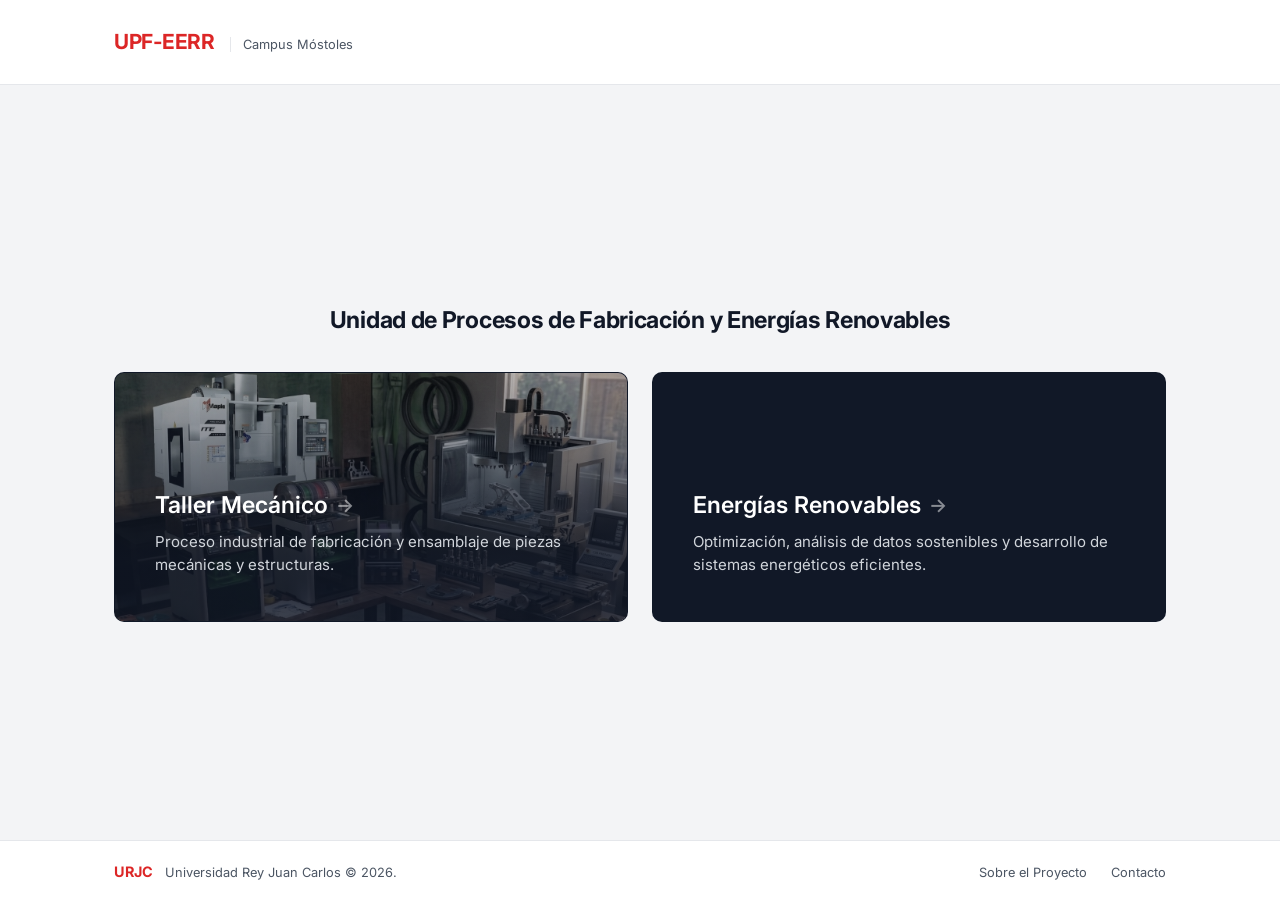
<file: index.html>
<!DOCTYPE html>
<html lang="es">
<head>
    <meta charset="UTF-8">
    <meta name="viewport" content="width=device-width, initial-scale=1.0">
    <title>Upfeerr</title>
    
    <link rel="preconnect" href="https://fonts.googleapis.com">
    <link rel="preconnect" href="https://fonts.gstatic.com" crossorigin>
    <link href="https://fonts.googleapis.com/css2?family=Inter:wght@300;400;500;600;700&display=swap" rel="stylesheet">
    
    <link rel="stylesheet" href="style.css">
</head>
<body>

    <nav class="hub-nav">
        <div class="nav-container">
            <div class="nav-brand">
                <span class="brand-main">UPF-EERR</span>
                <span class="brand-sub">Campus Móstoles</span>
            </div>
        </div>
    </nav>

    <div class="viewport-wrapper">
        
       <header class="hub-hero-compact">
            <h1 class="hub-title">Unidad de Procesos de Fabricación y Energías Renovables</h1>
        </header>

        <main class="hub-main-centered">
            <div class="gateway-grid-dual">

                <a href="taller.html" class="gateway-box-link">
                    <article class="gateway-box">
                        <div class="box-bg-image" style="background-image: url('img/centroMecanizado.jpg');"></div>
                        <div class="box-overlay"></div>
                        
                        <div class="box-content">
                            <h2 class="box-title">Taller Mecánico <span class="arrow">&rarr;</span></h2>
                                <p class="box-desc">Proceso industrial de fabricación y ensamblaje de piezas mecánicas y estructuras.</p>
                        </div>
                    </article>
                </a>

                <a href="/renovables.html" class="gateway-box-link">
                    <article class="gateway-box">
                        <div class="box-bg-image" style="background-image: url('https://images.unsplash.com/photo-1466611653911-95081537e5b7?auto=format&fit=crop&q=80&w=800');"></div>
                        <div class="box-overlay"></div>
                        
                        <div class="box-content">
                            <h2 class="box-title">Energías Renovables <span class="arrow">&rarr;</span></h2>
                           <p class="box-desc">Optimización, análisis de datos sostenibles y desarrollo de sistemas energéticos eficientes.</p>
                        </div>
                    </article>
                </a>

            </div>
        </main>
        
    </div>

    <footer class="hub-footer-compact">
        <div class="container footer-flex">
            <div class="footer-info">
                <span class="footer-brand">URJC</span>
                <p>Universidad Rey Juan Carlos &copy; 2026.</p>
            </div>
            <nav class="footer-nav-links" aria-label="Enlaces del pie de página">
                <!-- <a href="#">Datos en Vivo</a>
                <a href="#">Histórico</a> -->
                <a href="#">Sobre el Proyecto</a>
                <a href="#">Contacto</a>
            </nav>
        </div>
    </footer>

</body>
</html>
</file>
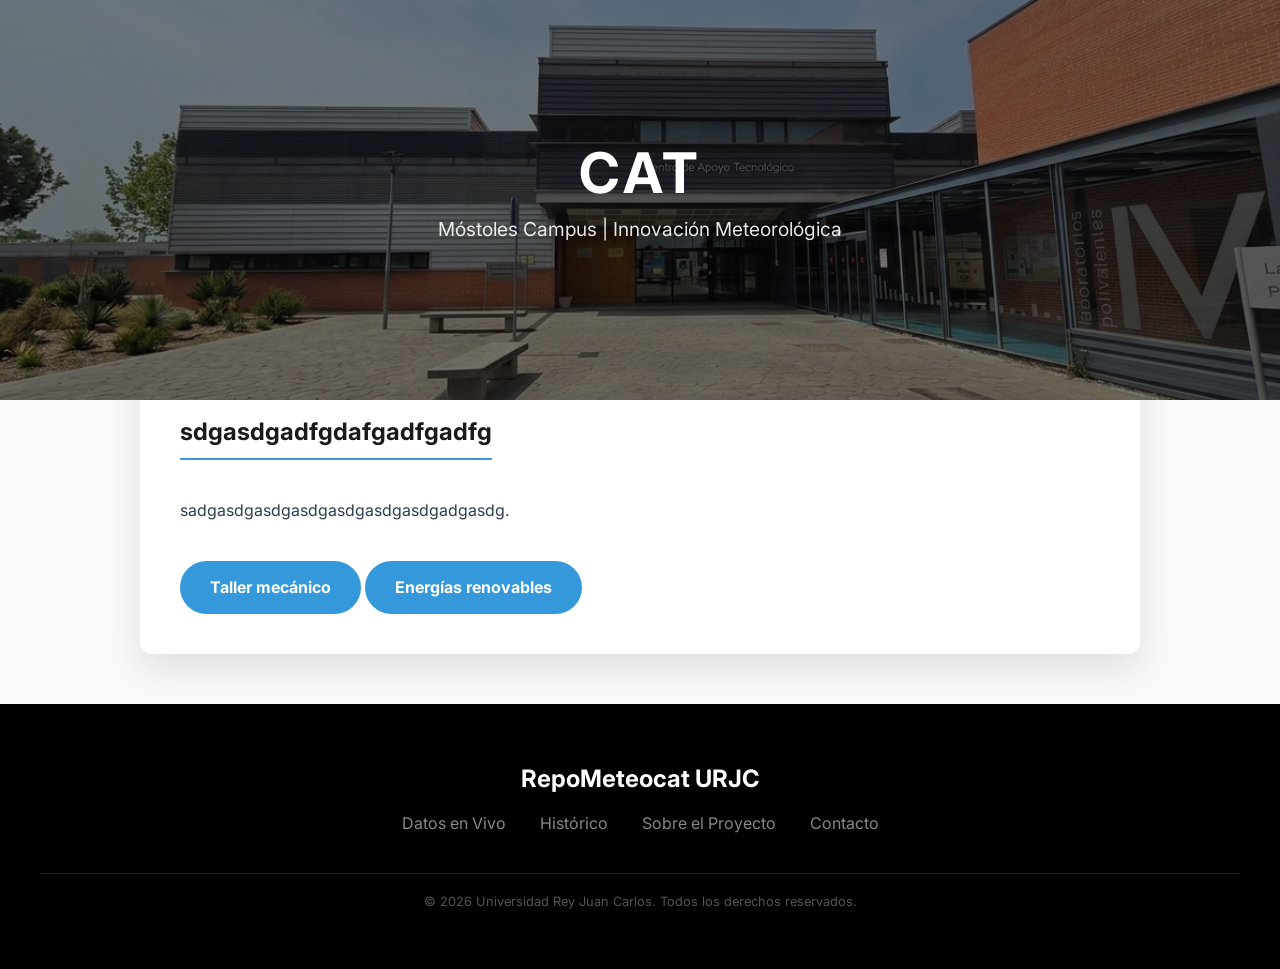
<file: nuevaPagina.html>
<!DOCTYPE html>
<html lang="es">
<head>
    <meta charset="UTF-8">
    <meta name="viewport" content="width=device-width, initial-scale=1.0">
    <title>Meteocat | Espacio Independiente</title>
    <link href="https://fonts.googleapis.com/css2?family=Inter:wght@300;400;700&display=swap" rel="stylesheet">
    <style>
        :root {
            --primary-blue: #3498db;
            --dark-bg: #1a1a1a;
            --text-main: #2c3e50;
            --light-gray: #f8f9fa;
        }

        body {
            font-family: 'Inter', sans-serif;
            margin: 0;
            padding: 0;
            display: flex;
            flex-direction: column;
            min-height: 100vh;
            color: var(--text-main);
            background-color: var(--light-gray);
        }

        /* HEADER CON FOTO */
        header {
            position: relative;
            height: 400px;
            background: linear-gradient(rgba(0, 0, 0, 0.5), rgba(0, 0, 0, 0.5)), 
                        url('/logo2.png'); /* URL DE TU FOTO AQUÍ
                        
                        https://images.unsplash.com/photo-1504608524841-42fe6f032b4b?ixlib=rb-1.2.1&auto=format&fit=crop&w=1350&q=80
                        */
            background-size: cover;
            background-position: center;
            display: flex;
            flex-direction: column;
            justify-content: center;
            align-items: center;
            color: white;
            text-align: center;
        }

        header h1 {
            font-size: 3.5rem;
            margin: 0;
            text-transform: uppercase;
            letter-spacing: 4px;
            font-weight: 700;
        }

        header p {
            font-size: 1.2rem;
            margin-top: 10px;
            opacity: 0.9;
        }

        /* CUERPO DE LA PÁGINA (BODY) */
        main {
            flex: 1;
            max-width: 1000px;
            margin: -50px auto 50px; /* Hace que el cuerpo suba un poco sobre el header */
            background: white;
            padding: 40px;
            border-radius: 12px;
            box-shadow: 0 15px 35px rgba(0,0,0,0.1);
            width: 90%;
            box-sizing: border-box;
        }

        .content-section {
            line-height: 1.8;
        }

        h2 {
            color: var(--dark-bg);
            border-bottom: 2px solid var(--primary-blue);
            display: inline-block;
            padding-bottom: 5px;
        }

        .btn-action {
            display: inline-block;
            background-color: var(--primary-blue);
            color: white;
            padding: 12px 30px;
            text-decoration: none;
            border-radius: 50px;
            font-weight: bold;
            transition: transform 0.3s ease;
            margin-top: 20px;
        }

        .btn-action:hover {
            transform: translateY(-3px);
            background-color: #2980b9;
        }

        /* FOOTER NEGRO MODERNO */
        footer {
            background-color: #000000;
            color: #ffffff;
            padding: 60px 20px;
            text-align: center;
        }

        .footer-content {
            max-width: 1200px;
            margin: 0 auto;
        }

        .footer-logo {
            font-weight: 700;
            font-size: 1.5rem;
            margin-bottom: 20px;
            display: block;
        }

        .footer-links {
            margin: 20px 0;
        }

        .footer-links a {
            color: #888;
            text-decoration: none;
            margin: 0 15px;
            transition: color 0.3s;
        }

        .footer-links a:hover {
            color: white;
        }

        .copyright {
            color: #555;
            font-size: 0.8rem;
            margin-top: 40px;
            border-top: 1px solid #222;
            padding-top: 20px;
        }
    </style>
</head>
<body>

    <header>
        <h1>CAT</h1>
        <p>Móstoles Campus | Innovación Meteorológica</p>
    </header>

    <main>
        <div class="content-section">
            <h2>sdgasdgadfgdafgadfgadfg</h2>
            <p>sadgasdgasdgasdgasdgasdgasdgadgasdg.</p>
            
            <a href="/index.html" class="btn-action">Taller mecánico </a>
            <a href="/index.html" class="btn-action">Energías renovables</a>
        </div>
    </main>

    <footer>
        <div class="footer-content">
            <span class="footer-logo">RepoMeteocat URJC</span>
            <div class="footer-links">
                <a href="#">Datos en Vivo</a>
                <a href="#">Histórico</a>
                <a href="#">Sobre el Proyecto</a>
                <a href="#">Contacto</a>
            </div>
            <div class="copyright">
                &copy; 2026 Universidad Rey Juan Carlos. Todos los derechos reservados.
            </div>
        </div>
    </footer>

</body>
</html>
</file>
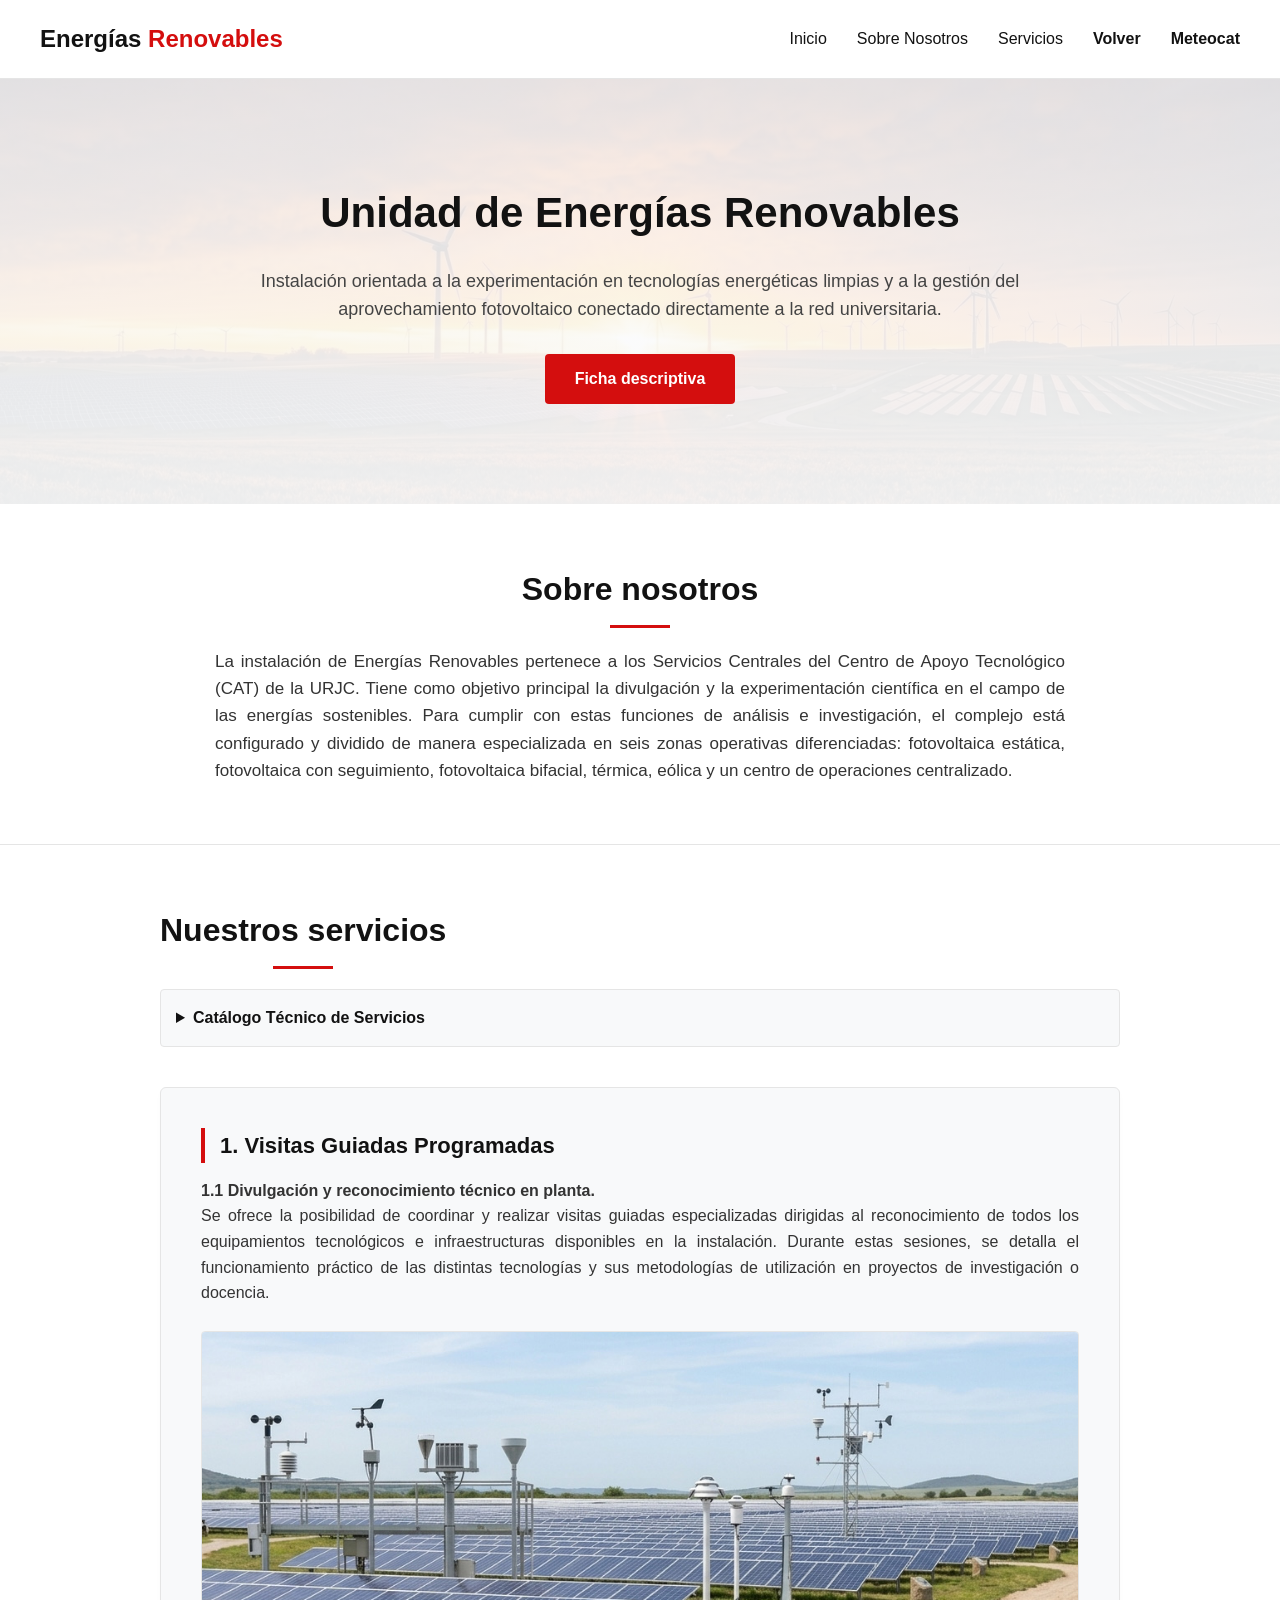
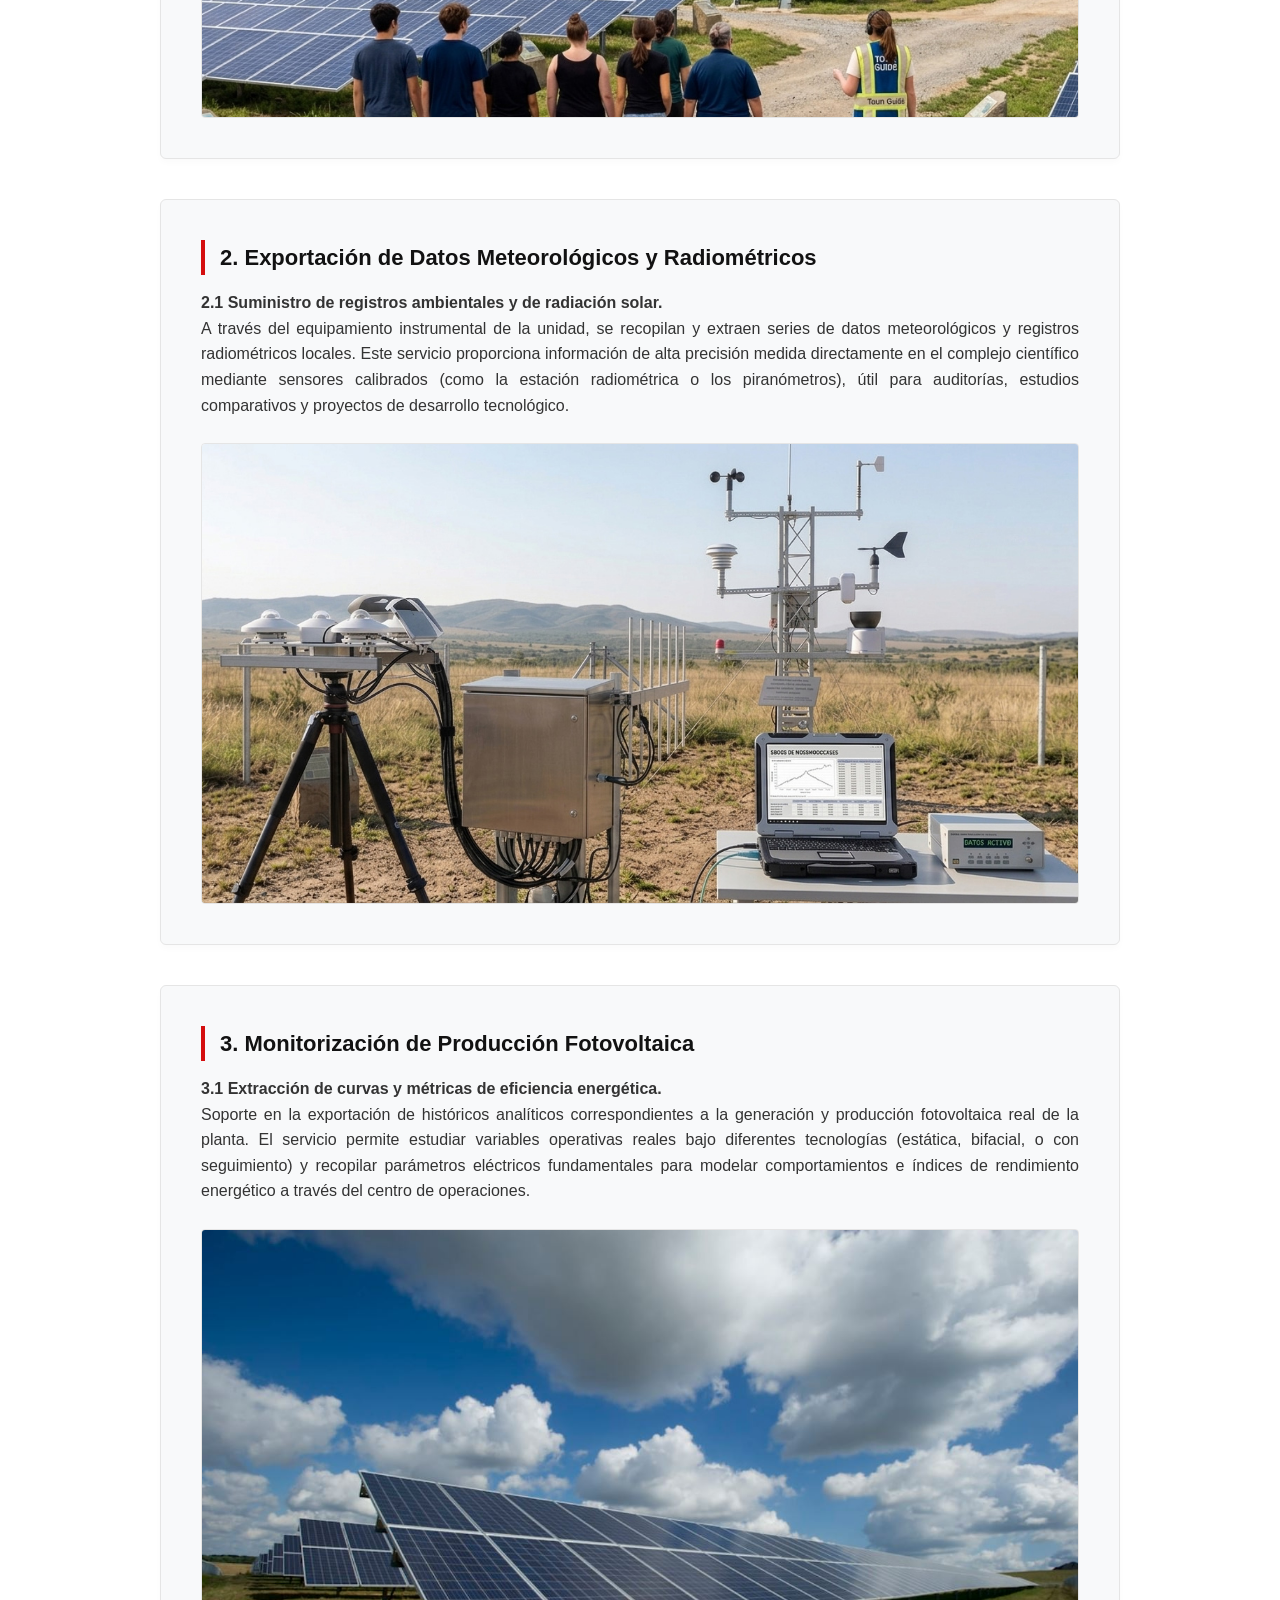
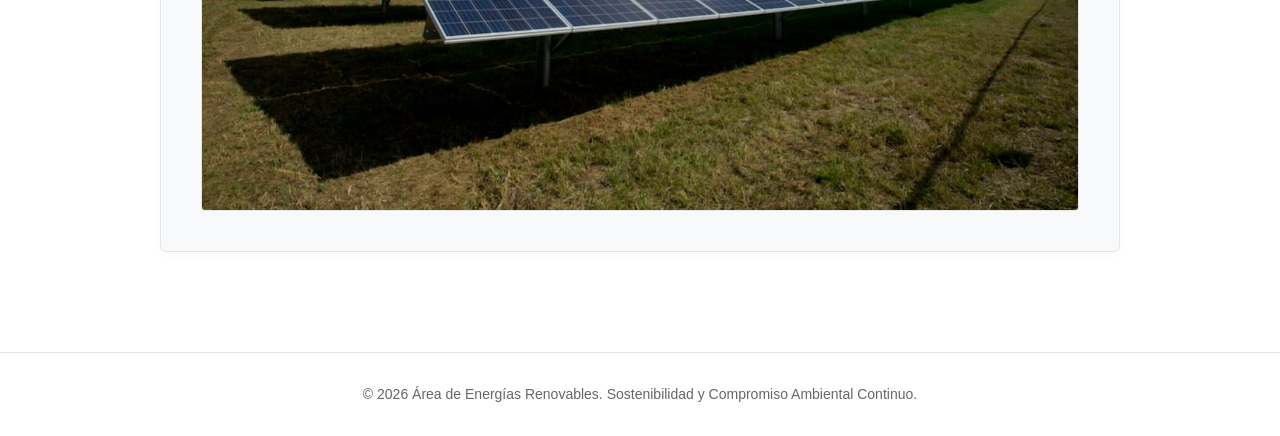
<file: renovables.html>
<!DOCTYPE html>
<html lang="es">
<head>
    <meta charset="UTF-8">
    <meta name="viewport" content="width=device-width, initial-scale=1.0">
    <title>Energías Renovables</title>
    <link rel="stylesheet" href="renovables.css">
</head>
<body>

    <nav>
        <div class="logo">Energías <span>Renovables</span></div>
        <ul>
            <li><a href="#inicio">Inicio</a></li>
            <li><a href="#sobre-nosotros">Sobre Nosotros</a></li>
            <li><a href="#servicios">Servicios</a></li>
            <li><a href="index.html"><strong>Volver</strong></a></li>
            <li><a href="http://meteocat.urjc.es/"><b>Meteocat</b></a></li>
        </ul>
    </nav>

    <header id="inicio" class="hero">
        <div class="hero-content">
            <h1>Unidad de Energías Renovables</h1>
            <p>Instalación orientada a la experimentación en tecnologías energéticas limpias y a la gestión del aprovechamiento fotovoltaico conectado directamente a la red universitaria.</p>
            <a href="" class="btn-futurista">Ficha descriptiva</a> <!-- #servicios-->
        </div>
    </header>

    <section id="sobre-nosotros" class="seccion-texto">
        <div class="contenedor">
            <h2>Sobre nosotros</h2>
            <p>La instalación de Energías Renovables pertenece a los Servicios Centrales del Centro de Apoyo Tecnológico (CAT) de la URJC. Tiene como objetivo principal la divulgación y la experimentación científica en el campo de las energías sostenibles. Para cumplir con estas funciones de análisis e investigación, el complejo está configurado y dividido de manera especializada en seis zonas operativas diferenciadas: fotovoltaica estática, fotovoltaica con seguimiento, fotovoltaica bifacial, térmica, eólica y un centro de operaciones centralizado.</p>
        </div>
    </section>

    <section id="servicios" class="seccion-trabajo">
        <div class="contenedor">
            <h2>Nuestros servicios</h2>
            
            <details class="menu-desplegable-futurista">
                <summary>Catálogo Técnico de Servicios </summary> <!-- <span class="flecha">&#9662;</span> -->
                <div class="enlaces-desplegable">
                    <a href="#fase1"><span>01.</span>Visitas Guiadas Programadas</a>
                    <a href="#fase2"><span>02.</span>Exportación de Datos Meteorológicos y Radiométricos</a>
                    <a href="#fase3"><span>03.</span>Monitorización de Production Fotovoltaica</a>
                </div>
            </details>

            <article id="fase1" class="bloque-contenido">
                <h3>1. Visitas Guiadas Programadas</h3>
                <p><b>1.1 Divulgación y reconocimiento técnico en planta.</b><br>
                Se ofrece la posibilidad de coordinar y realizar visitas guiadas especializadas dirigidas al reconocimiento de todos los equipamientos tecnológicos e infraestructuras disponibles en la instalación. Durante estas sesiones, se detalla el funcionamiento práctico de las distintas tecnologías y sus metodologías de utilización en proyectos de investigación o docencia.</p>
                <div class="contenedor-img">
                    <img src="img/visitas.jpg" alt="Instalaciones de energías renovables sostenibles">
                </div>
            </article>

            <article id="fase2" class="bloque-contenido">
                <h3>2. Exportación de Datos Meteorológicos y Radiométricos</h3>
                <p><b>2.1 Suministro de registros ambientales y de radiación solar.</b><br>
                A través del equipamiento instrumental de la unidad, se recopilan y extraen series de datos meteorológicos y registros radiométricos locales. Este servicio proporciona información de alta precisión medida directamente en el complejo científico mediante sensores calibrados (como la estación radiométrica o los piranómetros), útil para auditorías, estudios comparativos y proyectos de desarrollo tecnológico.</p>
                <div class="contenedor-img">
                    <img src="img/exportacionDatos.jpg" alt="Instrumentación ambiental y sensores de precisión">
                </div>
            </article>

            <article id="fase3" class="bloque-contenido">
                <h3>3. Monitorización de Producción Fotovoltaica</h3>
                <p><b>3.1 Extracción de curvas y métricas de eficiencia energética.</b><br>
                Soporte en la exportación de históricos analíticos correspondientes a la generación y producción fotovoltaica real de la planta. El servicio permite estudiar variables operativas reales bajo diferentes tecnologías (estática, bifacial, o con seguimiento) y recopilar parámetros eléctricos fundamentales para modelar comportamientos e índices de rendimiento energético a través del centro de operaciones.</p>
                <div class="contenedor-img">
                    <img src="img/panelesSolares.JPG" alt="Paneles fotovoltaicos ecológicos de producción">
                </div>
            </article>

        </div>
    </section>

    <footer>
        <p>&copy; 2026 Área de Energías Renovables. Sostenibilidad y Compromiso Ambiental Continuo.</p>
    </footer>

</body>
</html>
</file>
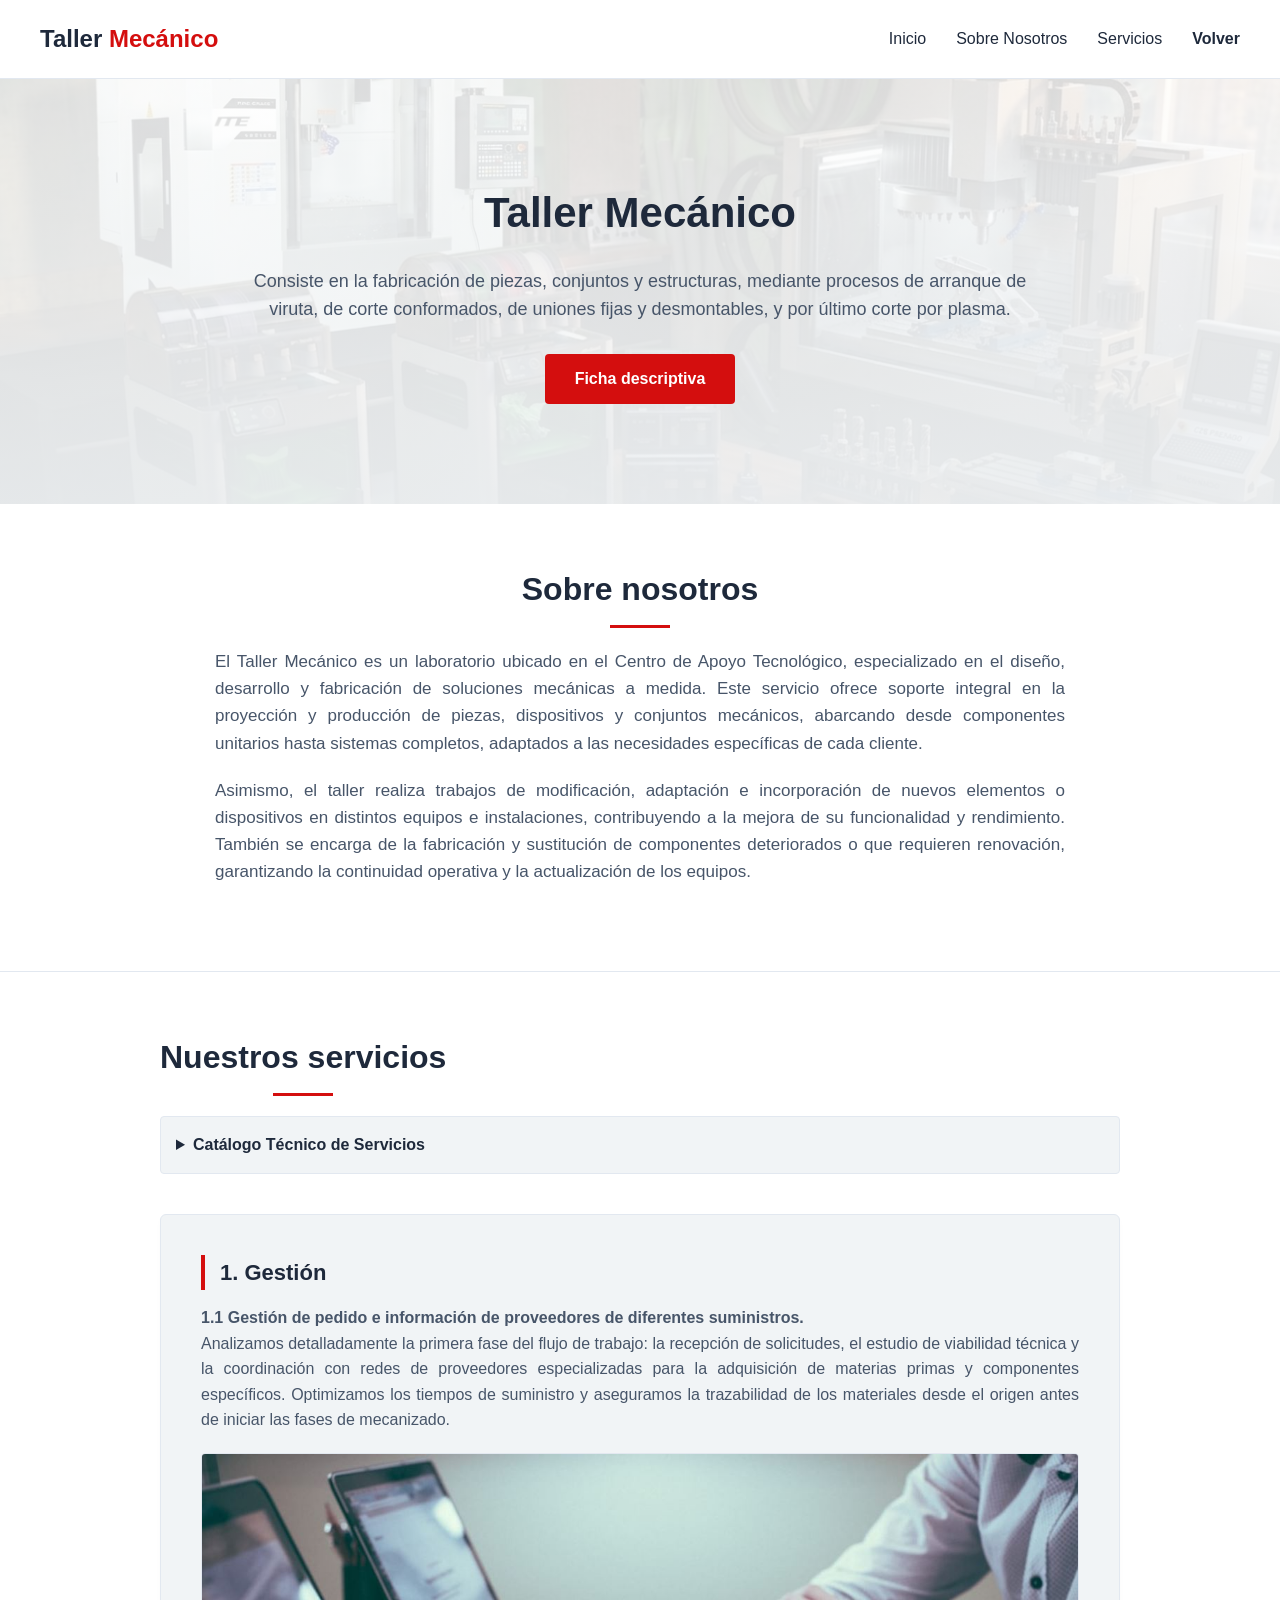
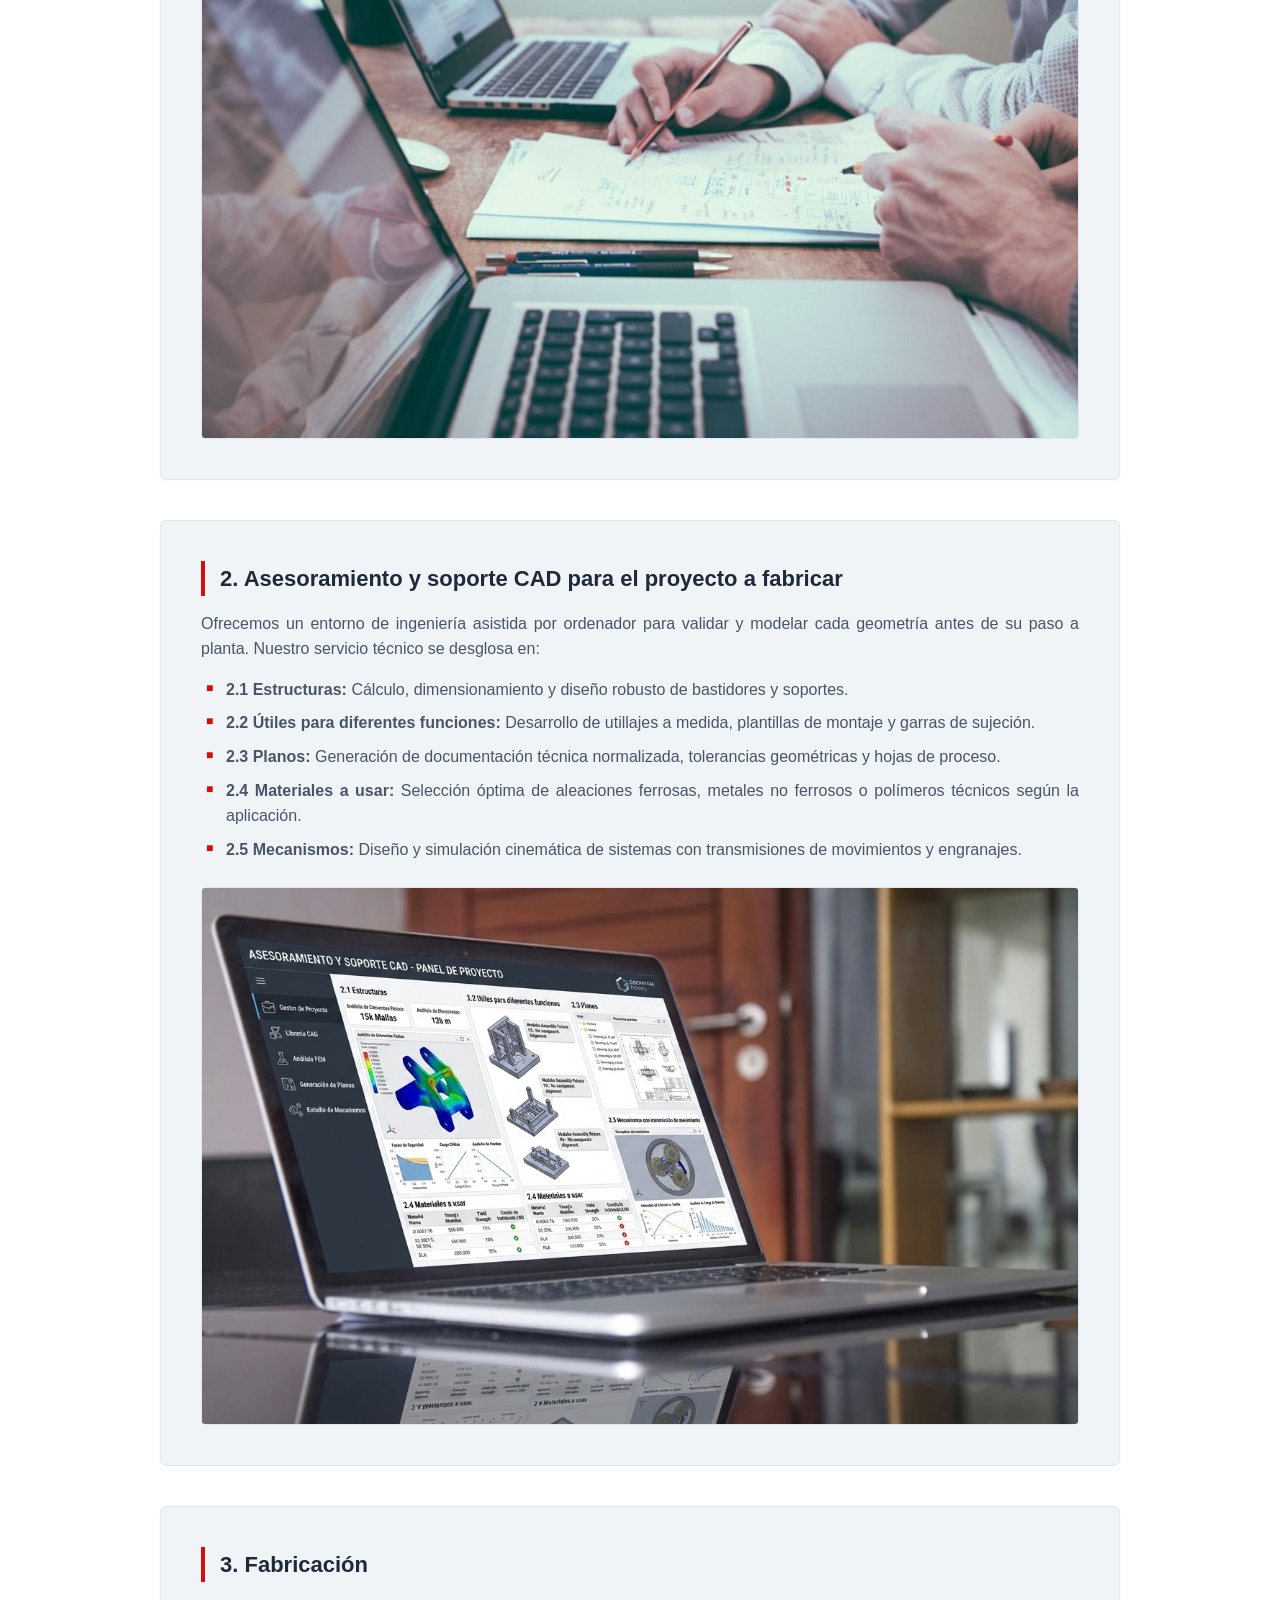
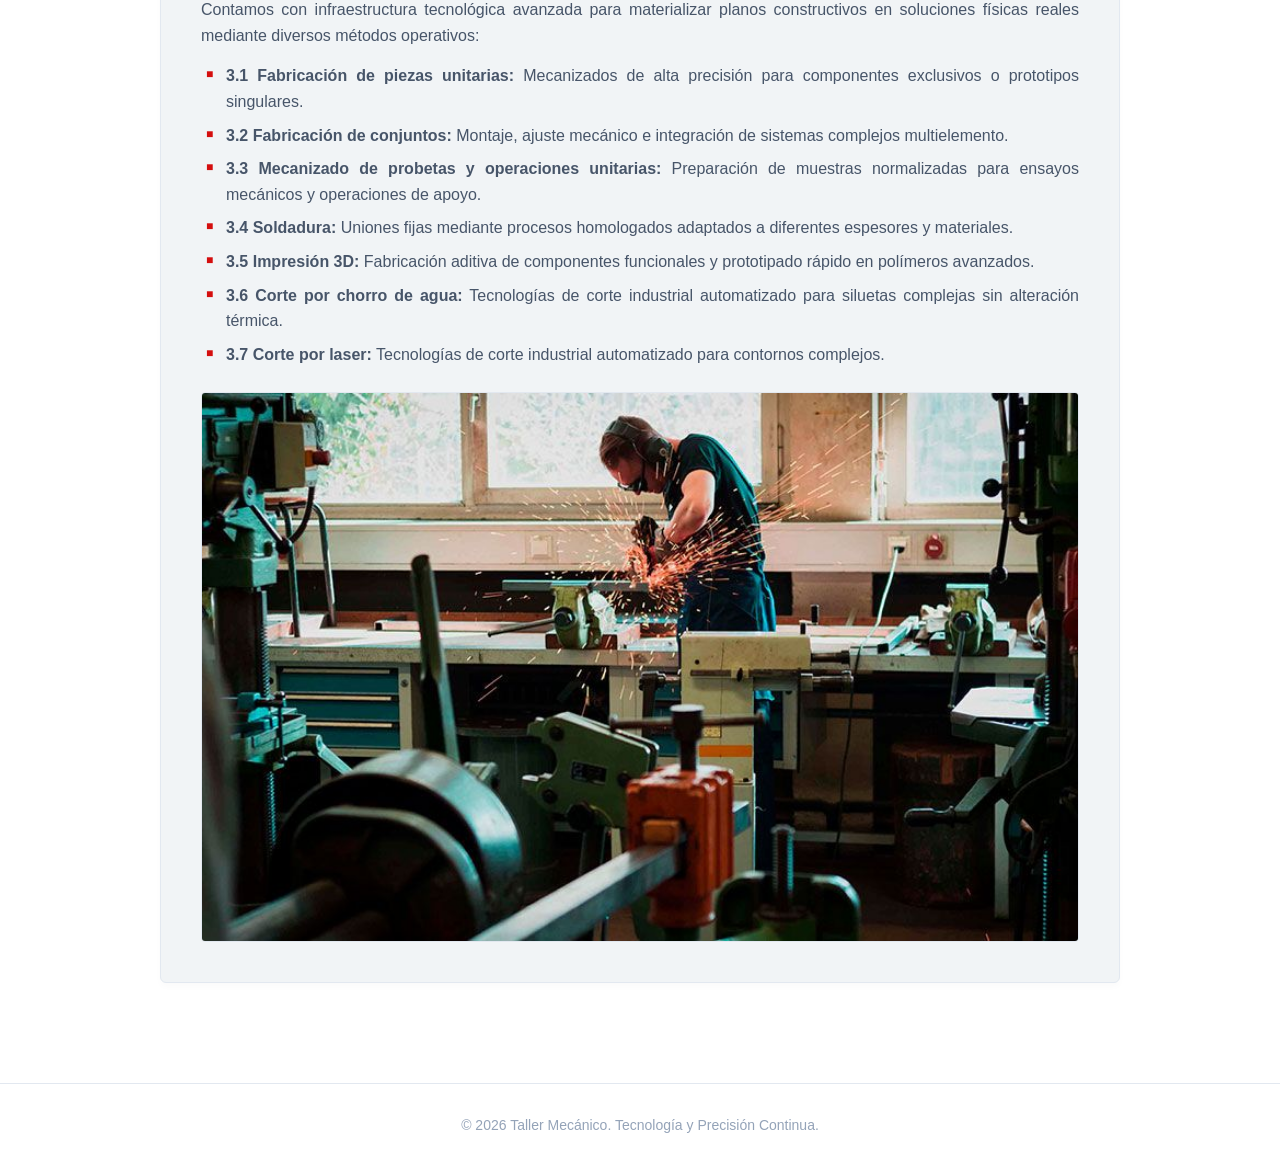
<file: taller.html>
<!DOCTYPE html>
<html lang="es">
<head>
    <meta charset="UTF-8">
    <meta name="viewport" content="width=device-width, initial-scale=1.0">
    <title>Taller Mecánico</title>
    <link rel="stylesheet" href="styleTaller.css">
</head>
<body>

    <nav>
        <div class="logo">Taller <span>Mecánico</span></div>
        <ul>
            <li><a href="#inicio">Inicio</a></li>
            <li><a href="#sobre-nosotros">Sobre Nosotros</a></li>
            <li><a href="#servicios">Servicios</a></li>
            <li><a href="index.html"><strong>Volver</strong></a></li>
        </ul>
    </nav>
    <!-- texto encima de la foto de inicio -->
    <header id="inicio" class="hero">
        <div class="hero-content">
            <h1>Taller Mecánico</h1>
            <p>Consiste en la fabricación de piezas, conjuntos y estructuras, mediante procesos de arranque de viruta, de corte conformados, de uniones fijas y desmontables, y por último corte por plasma.</p>
            <a href="" class="btn-futurista">Ficha descriptiva</a> 
            
        </div>
    </header>

    <section id="sobre-nosotros" class="seccion-texto">
        <div class="contenedor">
            <h2>Sobre nosotros</h2>
            <p>El Taller Mecánico es un laboratorio ubicado en el Centro de Apoyo Tecnológico, especializado en el diseño, desarrollo y fabricación de soluciones mecánicas a medida. Este servicio ofrece soporte integral en la proyección y producción de piezas, dispositivos y conjuntos mecánicos, abarcando desde componentes unitarios hasta sistemas completos, adaptados a las necesidades específicas de cada cliente.</p>
            <p style="margin-top: 20px;">Asimismo, el taller realiza trabajos de modificación, adaptación e incorporación de nuevos elementos o dispositivos en distintos equipos e instalaciones, contribuyendo a la mejora de su funcionalidad y rendimiento. También se encarga de la fabricación y sustitución de componentes deteriorados o que requieren renovación, garantizando la continuidad operativa y la actualización de los equipos.</p>
            <br/>
            
        </div>
    </section>

    <section id="servicios" class="seccion-trabajo">
        <div class="contenedor">
            <h2>Nuestros servicios</h2>
            
            <details class="menu-desplegable-futurista">
                <summary>Catálogo Técnico de Servicios </summary> <!-- <span class="flecha">&#9662;</span> -->

                <!-- MENU DESPLEGABLE -->
                <div class="enlaces-desplegable">
                    <a href="#fase1"><span>01.</span>Gestión de Pedidos y Suministros</a>
                    <a href="#fase2"><span>02.</span>Asesoramiento y Soporte CAD</a>
                    <a href="#fase3"><span>03.</span>Procesos de Fabricación y Mecanizado</a>
                    
                </div>
            </details>

            <!-- ********************************************* TEXTOS ************************************************************-->
            <article id="fase1" class="bloque-contenido">
                <h3>1. Gestión</h3>
                <p><b>1.1 Gestión de pedido e información de proveedores de diferentes suministros.</b><br>
                Analizamos detalladamente la primera fase del flujo de trabajo: la recepción de solicitudes, el estudio de viabilidad técnica y la coordinación con redes de proveedores especializadas para la adquisición de materias primas y componentes específicos. Optimizamos los tiempos de suministro y aseguramos la trazabilidad de los materiales desde el origen antes de iniciar las fases de mecanizado.</p>
                <div class="contenedor-img">
                    <img src="img/gestion.jpg" alt="Planificación y Gestión de Proveedores en Taller">
                </div>
            </article>

            <article id="fase2" class="bloque-contenido">
                <h3>2. Asesoramiento y soporte CAD para el proyecto a fabricar</h3>
                <p>Ofrecemos un entorno de ingeniería asistida por ordenador para validar y modelar cada geometría antes de su paso a planta. Nuestro servicio técnico se desglosa en:</p>
                <ul class="lista-tecnica">
                    <li><b>2.1 Estructuras:</b> Cálculo, dimensionamiento y diseño robusto de bastidores y soportes.</li>
                    <li><b>2.2 Útiles para diferentes funciones:</b> Desarrollo de utillajes a medida, plantillas de montaje y garras de sujeción.</li>
                    <li><b>2.3 Planos:</b> Generación de documentación técnica normalizada, tolerancias geométricas y hojas de proceso.</li>
                    <li><b>2.4 Materiales a usar:</b> Selección óptima de aleaciones ferrosas, metales no ferrosos o polímeros técnicos según la aplicación.</li>
                    <li><b>2.5 Mecanismos:</b> Diseño y simulación cinemática de sistemas con transmisiones de movimientos y engranajes.</li>
                </ul>
                <div class="contenedor-img">
                    <img src="img/asesoramiento.jpg" alt="Diseño Asistido por Ordenador y Modelado CAD">
                </div>
            </article>

            <article id="fase3" class="bloque-contenido">
                <h3>3. Fabricación</h3>
                <p>Contamos con infraestructura tecnológica avanzada para materializar planos constructivos en soluciones físicas reales mediante diversos métodos operativos:</p>
                <ul class="lista-tecnica">
                    <li><b>3.1 Fabricación de piezas unitarias:</b> Mecanizados de alta precisión para componentes exclusivos o prototipos singulares.</li>
                    <li><b>3.2 Fabricación de conjuntos:</b> Montaje, ajuste mecánico e integración de sistemas complejos multielemento.</li>
                    <li><b>3.3 Mecanizado de probetas y operaciones unitarias:</b> Preparación de muestras normalizadas para ensayos mecánicos y operaciones de apoyo.</li>
                    <li><b>3.4 Soldadura:</b> Uniones fijas mediante procesos homologados adaptados a diferentes espesores y materiales.</li>
                    <li><b>3.5 Impresión 3D:</b> Fabricación aditiva de componentes funcionales y prototipado rápido en polímeros avanzados.</li>
                    <li><b>3.6 Corte por chorro de agua:</b> Tecnologías de corte industrial automatizado para siluetas complejas sin alteración térmica.</li>
                    <li><b>3.7 Corte por laser:</b> Tecnologías de corte industrial automatizado para contornos complejos.</li>
                </ul>
                <div class="contenedor-img">
                    <img src="/img/soldadura.jpg" alt="Procesos de Fabricación y Soldadura en Planta">
                </div>
            </article>
            <!-- 
            <article id="fase4" class="bloque-contenido">
                <h3>4. TITULO </h3>
                <p> <b>4.1 SUBTITULO</b><br>
                    NUEVO TEXTO.
                </p>
                <div class="contenedor-img">
                    <img src="img/IMAGEN.jpg" alt="Planificación y Gestión de Proveedores en Taller">
                </div>
            </article>  -->


            <!--  ***************************************************************************************************** -->
        </div>
    </section>

    <footer>
        <p>&copy; 2026 Taller Mecánico. Tecnología y Precisión Continua.</p>
    </footer>

</body>
</html>
</file>
<file: style.css>
:root {
    --bg-global: #f3f4f6;         /* Gris claro industrial de fondo */
    --bg-surface: #ffffff;        /* Blanco puro */
    --text-dark: #111827;         /* Negro profundo */
    --text-muted: #4b5563;        /* Gris pizarra */
    --border-line: #e5e7eb;       
    
    /* Paleta Técnica de Alto Rendimiento */
    --tech-red: #dc2626;          /* Rojo de precisión */
    --overlay-dark: rgba(17, 24, 39, 0.82); /* Capa oscura protectora del texto */
}

/* Reset Base */
* {
    margin: 0;
    padding: 0;
    box-sizing: border-box;
}

/* Estructura Flexbox para obligar al footer a irse abajo */
body {
    font-family: 'Inter', -apple-system, sans-serif;
    background-color: var(--bg-global);
    color: var(--text-muted);
    line-height: 1.5;
    -webkit-font-smoothing: antialiased;
    
    display: flex;
    flex-direction: column;
    min-height: 100vh; /* Ocupa el 100% de la altura de la ventana */
}

.container {
    max-width: 1100px;
    margin: 0 auto;
    padding: 0 24px;
}

/* --- Barra de Navegación Fija Superior */
.hub-nav {
    background-color: var(--bg-surface);
    border-bottom: 1px solid var(--border-line);
    position: fixed;
    width: 100%;
    top: 0;
    left: 0;
    z-index: 100;
    height: 85px; /* Altura más imponente y espaciosa */
}

.nav-container {
    max-width: 1100px;
    margin: 0 auto;
    padding: 0 24px;
    display: flex;
    justify-content: space-between;
    align-items: center;
    height: 100%;
}

.brand-main {
    font-weight: 700;
    font-size: 1.3rem; 
    color: var(--tech-red);
    letter-spacing: -0.5px;
}

.brand-sub {
    font-size: 0.8rem;
    color: var(--text-muted);
    border-left: 1px solid var(--border-line);
    padding-left: 12px;
    margin-left: 12px;
}

/* Grupo del Estado + Botón Meteocat */
.nav-status-group {
    display: flex;
    align-items: center;
    gap: 24px;
}

.nav-status {
    font-size: 0.85rem;
    font-weight: 500;
    color: var(--text-dark);
    display: flex;
    align-items: center;
    gap: 8px;
}

.status-indicator {
    width: 8px;
    height: 8px;
    background-color: #10b981;
    border-radius: 50%;
}

/* Botón Meteocat en Nav */
.btn-nav-meteocat {
    display: inline-flex;
    align-items: center;
    text-decoration: none;
    font-size: 0.85rem;
    font-weight: 600;
    color: var(--bg-surface);
    background-color: var(--text-dark);
    padding: 10px 20px; 
    border-radius: 4px;
    border: 1px solid var(--text-dark);
    transition: all 0.2s ease;
}

.btn-nav-meteocat:hover {
    background-color: var(--tech-red);
    border-color: var(--tech-red);
    box-shadow: 0 4px 12px rgba(220, 38, 38, 0.15);
}


.viewport-wrapper {
    width: 100%;
    max-width: 1100px;
    margin: 0 auto;
    padding: 0 24px;
    
    flex: 1; /* Absorbe todo el espacio vertical disponible y empuja al footer */
    display: flex;
    flex-direction: column;
    justify-content: center; /* Centrado vertical estricto de las tarjetas */
    gap: 30px;
    padding-top: 115px; /* Evita que el nav pise el contenido */
    padding-bottom: 30px; /* Colchón de seguridad inferior antes del footer */
}

/* Cabecera Estática Original */
.hub-hero-compact {
    text-align: center;
    padding-bottom: 5px;
}

.hub-title {
    font-size: 1.45rem;
    font-weight: 700;
    color: var(--text-dark);
    letter-spacing: -0.3px;
}

/* --- Distribución en Cuadrícula Lado a Lado*/
.hub-main-centered {
    width: 100%;
}

.gateway-grid-dual {
    display: grid;
    grid-template-columns: 1fr 1fr; 
    gap: 24px;
}

.gateway-box-link {
    text-decoration: none;
    color: inherit;
    display: block;
}

/* Estructura del Recuadro / Tarjeta */
.gateway-box {
    position: relative;
    background-color: var(--text-dark);
    border-radius: 10px;
    padding: 45px 40px;
    min-height: 250px; 
    display: flex;
    align-items: flex-end; 
    overflow: hidden;
    border: 1px solid rgba(17, 24, 39, 0.1);
    transition: transform 0.3s cubic-bezier(0.16, 1, 0.3, 1), box-shadow 0.3s ease;
}

/* Manejo de la Imagen de Fondo */
.box-bg-image {
    position: absolute;
    top: 0;
    left: 0;
    width: 100%;
    height: 100%;
    background-size: cover;
    background-position: center;
    z-index: 1;
    filter: grayscale(40%) contrast(1.05); 
    transition: transform 0.5s cubic-bezier(0.16, 1, 0.3, 1), filter 0.5s ease;
}

/* Capa Oscura de Contraste */
.box-overlay {
    position: absolute;
    top: 0;
    left: 0;
    width: 100%;
    height: 100%;
    background: linear-gradient(180deg, rgba(17, 24, 39, 0.3) 0%, var(--overlay-dark) 75%);
    z-index: 2;
    transition: background 0.3s ease;
}

/* Contenido de Texto */
.box-content {
    position: relative;
    z-index: 3;
    display: flex;
    flex-direction: column;
    gap: 8px;
    width: 100%;
}

.box-title {
    font-size: 1.45rem;
    color: #ffffff;
    font-weight: 600;
    display: inline-flex;
    align-items: center;
    gap: 8px;
}

.box-title .arrow {
    font-size: 1.2rem;
    color: rgba(255, 255, 255, 0.5);
    transition: transform 0.25s ease, color 0.25s ease;
}

.box-desc {
    font-size: 0.94rem;
    color: #d1d5db;
}

/* --- Estados Hover --- */
.gateway-box-link:hover .gateway-box {
    transform: translateY(-4px);
    box-shadow: 0 15px 35px rgba(17, 24, 39, 0.15);
    border-color: var(--tech-red);
}

.gateway-box-link:hover .box-title .arrow {
    color: var(--tech-red);
    transform: translateX(5px);
}

.gateway-box-link:hover .box-bg-image {
    transform: scale(1.04);
    filter: grayscale(0%) contrast(1.1); 
}

.gateway-box-link:hover .box-overlay {
    background: linear-gradient(180deg, rgba(17, 24, 39, 0.2) 0%, rgba(17, 24, 39, 0.88) 80%);
}

/* --- Pie de Página Fijo --- */
.hub-footer-compact {
    background-color: var(--bg-surface);
    border-top: 1px solid var(--border-line);
    padding: 18px 0;
    height: 60px;
    width: 100%; /* Asegura que cubra todo el ancho */
}

.footer-flex {
    max-width: 1100px;
    margin: 0 auto;
    padding: 0 24px;
    display: flex;
    justify-content: space-between;
    align-items: center;
}

.footer-brand {
    font-weight: 700;
    color: var(--tech-red);
    font-size: 0.9rem;
}

.footer-info p {
    font-size: 0.8rem;
    color: var(--text-muted);
    display: inline-block;
    margin-left: 8px;
}

.footer-nav-links a {
    color: var(--text-muted);
    text-decoration: none;
    font-size: 0.8rem;
    margin-left: 20px;
    transition: color 0.2s ease;
}

.footer-nav-links a:hover {
    color: var(--tech-red);
}

/* --- Adaptabilidad de Pantalla --- */
@media (max-width: 860px) {
    .hub-nav { height: auto; position: relative; } /* Cambiado a relative en móviles para evitar colisiones */
    .nav-container { flex-direction: column; gap: 14px; padding: 16px 24px; }
    .nav-status-group { width: 100%; justify-content: space-between; }
    .viewport-wrapper { padding-top: 40px; gap: 24px; } /* Ajustado el padding superior en móvil */
    .gateway-grid-dual { grid-template-columns: 1fr; }
    .gateway-box { padding: 35px 30px; min-height: 210px; }
    .hub-title { font-size: 1.25rem; text-align: center; }
    .footer-flex { flex-direction: column; gap: 12px; text-align: center; }
    .hub-footer-compact { height: auto; }
}
</file>
<file: renovables.css>
/* --- ESTILOS OPTIMIZADOS EN PALETA ROJO, NEGRO Y BLANCO --- */
:root {
    --bg-principal: #ffffff;
    --bg-seccion-clara: #f8f9fa;  /* Blanco grisáceo muy limpio para contrastes */
    --texto-oscuro: #121212;      /* Negro puro/pizarra para lecturas nítidas */
    --rojo-acento: #d40e0e;       /* Rojo vivo para destacar elementos clave */
    --rojo-hover: #990a0a;        /* Rojo oscuro para interacciones */
    --linea-division: #e5e5e5;    /* Gris claro para separar secciones limpiamente */
}

* {
    box-sizing: border-box;
    margin: 0;
    padding: 0;
    font-family: 'Segoe UI', Tahoma, Geneva, Verdana, sans-serif;
}

body {
    background-color: var(--bg-principal);
    color: var(--texto-oscuro);
    line-height: 1.6;
}

/* Barra de Navegación */
nav {
    background-color: var(--bg-principal);
    border-bottom: 1px solid var(--linea-division);
    padding: 20px 40px;
    display: flex;
    justify-content: space-between;
    align-items: center;
    position: sticky;
    top: 0;
    z-index: 100;
}

nav .logo {
    font-size: 24px;
    font-weight: bold;
    color: var(--texto-oscuro);
}

nav .logo span {
    color: var(--rojo-acento);
}

nav ul {
    display: flex;
    list-style: none;
    gap: 30px;
}

nav ul li a {
    text-decoration: none;
    color: var(--texto-oscuro);
    font-weight: 500;
    transition: color 0.3s ease;
}

nav ul li a:hover {
    color: var(--rojo-acento);
}

/* Sección Hero*/
.hero {
    background: linear-gradient(rgba(255, 255, 255, 0.85), rgba(248, 249, 250, 0.95)), 
                url('img/renovables.jpg') no-repeat center/cover;
    padding: 100px 20px;
    text-align: center;
}

.hero-content h1 {
    font-size: 42px;
    color: var(--texto-oscuro);
    margin-bottom: 20px;
}

.hero-content p {
    font-size: 18px;
    max-width: 800px;
    margin: 0 auto 30px auto;
    color: #444444;
}

.btn-futurista {
    display: inline-block;
    background-color: var(--rojo-acento);
    color: #ffffff;
    padding: 12px 30px;
    text-decoration: none;
    font-weight: 600;
    border-radius: 4px;
    transition: background-color 0.3s ease, transform 0.2s ease;
}

.btn-futurista:hover {
    background-color: var(--rojo-hover);
    transform: translateY(-2px);
}

/* Secciones Generales */
.contenedor {
    max-width: 1000px;
    margin: 0 auto;
    padding: 60px 20px;
}

.seccion-texto {
    background-color: var(--bg-principal);
    text-align: center;
}

.seccion-texto h2, .seccion-trabajo h2 {
    font-size: 32px;
    margin-bottom: 20px;
    color: var(--texto-oscuro);
    position: relative;
    display: inline-block;
}

.seccion-texto h2::after, .seccion-trabajo h2::after {
    content: '';
    display: block;
    width: 60px;
    height: 3px;
    background-color: var(--rojo-acento);
    margin: 10px auto 0 auto;
}

.seccion-texto p {
    font-size: 17px;
    color: #333333;
    max-width: 850px;
    margin: 0 auto;
    text-align: justify;
}

/* Sección Servicios / Trabajo */
.seccion-trabajo {
    background-color: var(--bg-principal);
    border-top: 1px solid var(--linea-division);
}

/* Menú Desplegable */
.menu-desplegable-futurista {
    background-color: var(--bg-seccion-clara); 
    border: 1px solid var(--linea-division);
    border-radius: 4px;
    padding: 15px;
    margin-bottom: 40px;
}

.menu-desplegable-futurista summary {
    font-weight: 600;
    cursor: pointer;
    color: var(--texto-oscuro);
    outline: none;
}

.enlaces-desplegable {
    margin-top: 15px;
    display: flex;
    flex-direction: column;
    gap: 10px;
    padding-left: 10px;
}

.enlaces-desplegable a {
    text-decoration: none;
    color: #444444;
    transition: color 0.2s ease;
}

.enlaces-desplegable a:hover {
    color: var(--rojo-acento);
}

.enlaces-desplegable span {
    color: var(--rojo-acento);
    font-weight: bold;
    margin-right: 10px;
}

/* Bloques de Contenido (Artículos) */
.bloque-contenido {
    background-color: var(--bg-seccion-clara); 
    border: 1px solid var(--linea-division);
    border-radius: 6px;
    padding: 40px;
    margin-bottom: 40px;
    box-shadow: 0 4px 6px rgba(0,0,0,0.02);
}

.bloque-contenido h3 {
    font-size: 22px;
    color: var(--texto-oscuro);
    margin-bottom: 15px;
    border-left: 4px solid var(--rojo-acento);
    padding-left: 15px;
}

.bloque-contenido p {
    color: #333333;
    margin-bottom: 25px;
    text-align: justify;
}

/* Contenedor de Imágenes */
.contenedor-img {
    width: 100%;
    border-radius: 4px;
    overflow: hidden;
    border: 1px solid var(--linea-division);
}

.contenedor-img img {
    width: 100%;
    height: auto;
    display: block;
    transition: transform 0.3s ease;
}

.contenedor-img:hover img {
    transform: scale(1.02);
}

/* Pie de Página */
footer {
    background-color: var(--bg-principal);
    border-top: 1px solid var(--linea-division);
    text-align: center;
    padding: 30px 20px;
    color: #666666;
    font-size: 14px;
}
</file>
<file: styleTaller.css>
:root {
    --bg-principal: #ffffff;
    --bg-seccion-clara: #f1f4f6;   /* Gris claro industrial con sutil matiz acero */
    --texto-oscuro: #1e293b;       /* Tono pizarra oscuro para lecturas nítidas */
    --rojo-acento: #d40e0e;       /* Rojo vivo para destacar elementos clave */
    --rojo-hover: #990a0a;        /* Rojo oscuro para interacciones */
    --linea-division: #e2e8f0;
}

* {
    box-sizing: border-box;
    margin: 0;
    padding: 0;
    font-family: 'Segoe UI', Tahoma, Geneva, Verdana, sans-serif;
}

body {
    background-color: var(--bg-principal);
    color: var(--texto-oscuro);
    line-height: 1.6;
}

/* Barra de Navegación */
nav {
    background-color: var(--bg-principal);
    border-bottom: 1px solid var(--linea-division);
    padding: 20px 40px;
    display: flex;
    justify-content: space-between;
    align-items: center;
    position: sticky;
    top: 0;
    z-index: 100;
}

nav .logo {
    font-size: 24px;
    font-weight: bold;
    color: var(--texto-oscuro);
}

nav .logo span {
    color: var(--rojo-acento);
}

nav ul {
    display: flex;
    list-style: none;
    gap: 30px;
}

nav ul li a {
    text-decoration: none;
    color: var(--texto-oscuro);
    font-weight: 500;
    transition: color 0.3s ease;
}

nav ul li a:hover {
    color: var(--rojo-acento);
}

/* Sección Hero,
aqui podemos cambiar la imagen de fondo que se encutra debajo del titulo Taller Mecanico
*/
.hero {
    background: linear-gradient(rgba(255, 255, 255, 0.85), rgba(241, 244, 246, 0.95)), 
                url('img/centroMecanizado.jpg') no-repeat center/cover;
    padding: 100px 20px;
    text-align: center;
}

.hero-content h1 {
    font-size: 42px;
    color: var(--texto-oscuro);
    margin-bottom: 20px;
}

.hero-content p {
    font-size: 18px;
    max-width: 800px;
    margin: 0 auto 30px auto;
    color: #475569;
}

.btn-futurista {
    display: inline-block;
    background-color: var(--rojo-acento);
    color: #ffffff;
    padding: 12px 30px;
    text-decoration: none;
    font-weight: 600;
    border-radius: 4px;
    transition: background-color 0.3s ease, transform 0.2s ease;
}

.btn-futurista:hover {
    background-color: var(--rojo-hover);
    transform: translateY(-2px);
}

/* Secciones Generales */
.contenedor {
    max-width: 1000px;
    margin: 0 auto;
    padding: 60px 20px;
}

.seccion-texto {
    background-color: var(--bg-principal);
    text-align: center;
}

.seccion-texto h2, .seccion-trabajo h2 {
    font-size: 32px;
    margin-bottom: 20px;
    color: var(--texto-oscuro);
    position: relative;
    display: inline-block;
}

.seccion-texto h2::after, .seccion-trabajo h2::after {
    content: '';
    display: block;
    width: 60px;
    height: 3px;
    background-color: var(--rojo-acento);
    margin: 10px auto 0 auto;
}

.seccion-texto p {
    font-size: 17px;
    color: #475569;
    max-width: 850px;
    margin: 0 auto;
    text-align: justify;
}

/* Sección Servicios / Trabajo */
.seccion-trabajo {
    background-color: var(--bg-principal);
    border-top: 1px solid var(--linea-division);
}

/* Menú Desplegable */
.menu-desplegable-futurista {
    background-color: var(--bg-seccion-clara); 
    border: 1px solid var(--linea-division);
    border-radius: 4px;
    padding: 15px;
    margin-bottom: 40px;
}

.menu-desplegable-futurista summary {
    font-weight: 600;
    cursor: pointer;
    color: var(--texto-oscuro);
    outline: none;
}

.enlaces-desplegable {
    margin-top: 15px;
    display: flex;
    flex-direction: column;
    gap: 10px;
    padding-left: 10px;
}

.enlaces-desplegable a {
    text-decoration: none;
    color: #475569;
    transition: color 0.2s ease;
}

.enlaces-desplegable a:hover {
    color: var(--rojo-acento);
}

.enlaces-desplegable span {
    color: var(--rojo-acento);
    font-weight: bold;
    margin-right: 10px;
}

/* Bloques de Contenido*/
.bloque-contenido {
    background-color: var(--bg-seccion-clara); 
    border: 1px solid var(--linea-division);
    border-radius: 6px;
    padding: 40px;
    margin-bottom: 40px;
    box-shadow: 0 4px 6px rgba(0,0,0,0.02);
}

.bloque-contenido h3 {
    font-size: 22px;
    color: var(--texto-oscuro);
    margin-bottom: 15px;
    border-left: 4px solid var(--rojo-acento);
    padding-left: 15px;
}

.bloque-contenido p {
    color: #475569;
    margin-bottom: 15px;
    text-align: justify;
}

/* Listas Técnicas de Especificaciones */
.lista-tecnica {
    list-style-type: none;
    margin-bottom: 25px;
    padding-left: 5px;
}

.lista-tecnica li {
    position: relative;
    padding-left: 20px;
    margin-bottom: 8px;
    color: #475569;
    text-align: justify;
}

.lista-tecnica li::before {
    content: "■";
    position: absolute;
    left: 0;
    color: var(--rojo-acento);
    font-size: 12px;
    top: 2px;
}

/* Contenedor de Imágenes */
.contenedor-img {
    width: 100%;
    border-radius: 4px;
    overflow: hidden;
    border: 1px solid var(--linea-division);
    margin-top: 20px;
}

.contenedor-img img {
    width: 100%;
    height: auto;
    display: block;
    transition: transform 0.3s ease;
}

.contenedor-img:hover img {
    transform: scale(1.02);
}

/* Pie de Página */
footer {
    background-color: var(--bg-principal);
    border-top: 1px solid var(--linea-division);
    text-align: center;
    padding: 30px 20px;
    color: #94a3b8;
    font-size: 14px;
}
</file>
